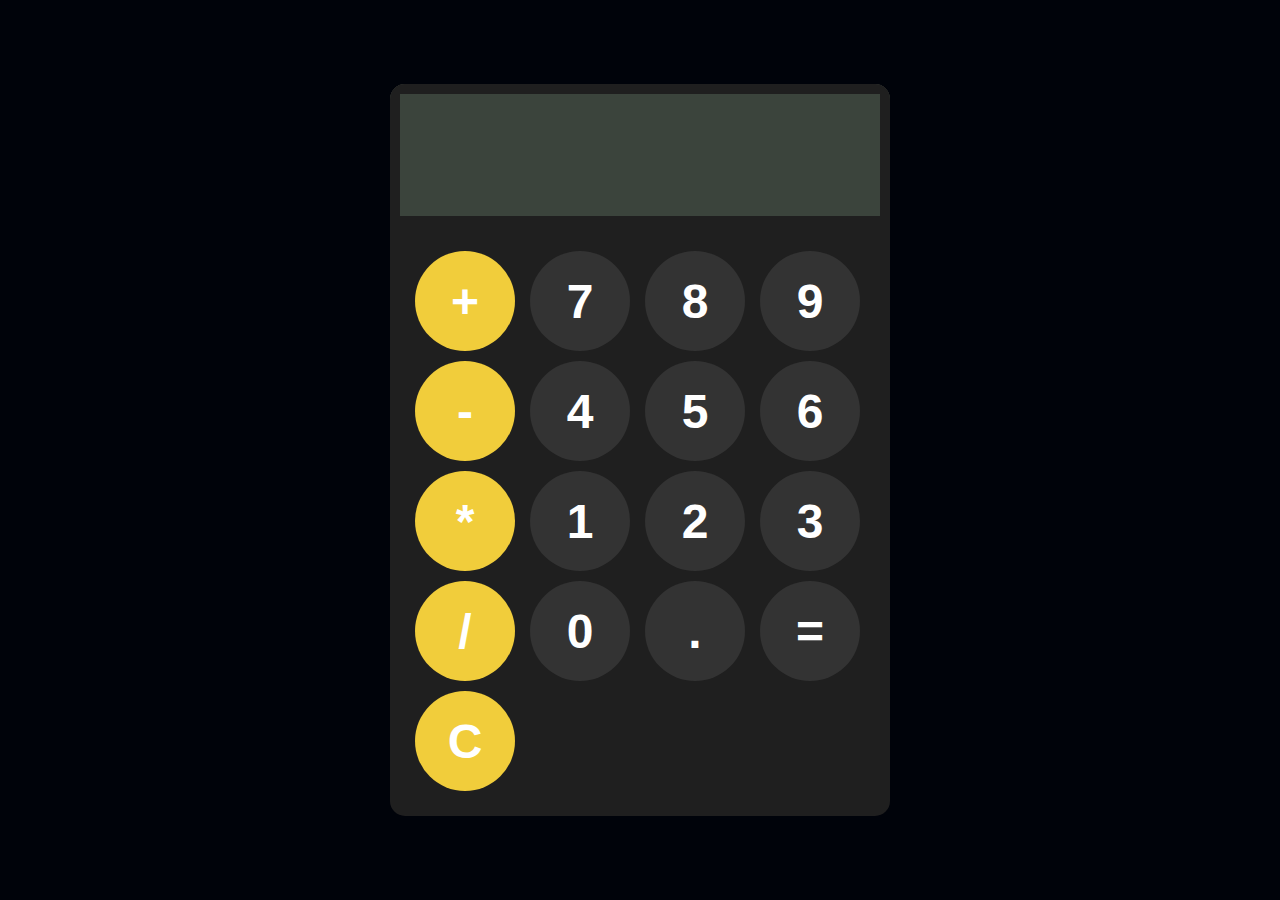
<file: calculator/index.html>
<!DOCTYPE html>
<html lang="en">

<head>
    <meta charset="UTF-8">
    <meta name="viewport" content="width=device-width, initial-scale=1.0">
    <title>Document</title>
    <link rel="stylesheet" href="styles.css">
</head>
<body>

    <div id="calculator">
        <input id="display" readonly>
        <div id="keys">
            <button onclick="appendToDisplay('+')" class="operator-btn"> +</button>
            <button onclick="appendToDisplay('7')"> 7</button>
            <button onclick="appendToDisplay('8')"> 8</button>
            <button onclick="appendToDisplay('9')"> 9</button>
            <button onclick="appendToDisplay('-')" class="operator-btn"> -</button>
            <button onclick="appendToDisplay('4')"> 4</button>
            <button onclick="appendToDisplay('5')"> 5</button>
            <button onclick="appendToDisplay('6')"> 6</button>
            <button onclick="appendToDisplay('*')" class="operator-btn"> *</button>
            <button onclick="appendToDisplay('1')"> 1</button>
            <button onclick="appendToDisplay('2')"> 2</button>
            <button onclick="appendToDisplay('3')"> 3</button>
            <button onclick="appendToDisplay('/')" class="operator-btn"> /</button>
            <button onclick="appendToDisplay('0')"> 0</button>
            <button onclick="appendToDisplay('.')"> .</button>
            <button onclick="calculate()">=</button>
            <button onclick="clearDisplay()" class="operator-c">C</button>
        </div>
    </div>

    <script src = "index.js"></script>
</body>
</html>
</file>
<file: calculator/styles.css>
body{
    margin: 0;
    display: flex;
    justify-content: center;
    align-items: center;
    height: 100vh;
    background-color: hsl(225, 100%, 2%);
}
#calculator{
    font-family: Arial, sans-serif;
    background-color: hsl(0, 0%, 12%);
    border-radius: 15px;
    max-width: 500px;
    overflow: hidden;

}
#display{
    width: 90%;
    padding: 15px;
    font-size: 5rem;
    text-align: right;
    color: white;
    border: 10px solid hsl(0, 0%, 12%);
    background-color: hsl(127, 7%, 25%);
}
#keys{
    display: grid;
    grid-template-columns: repeat(4, 1fr);
    gap: 10px;
    padding: 25px;
}

button{
    width: 100px;
    height: 100px;
    border-radius: 50px;
    border: none;
    background-color: #333;
    color: white;
    font-size: 3rem;
    font-weight: bold;
    cursor: pointer; 
}
button:hover{
    background-color: hsl(199, 61%, 30%);
}
button:active{
    background-color: hsl(75, 70%, 52%);
}
.operator-btn{
    background-color: hsl(48, 87%, 59%);
}
.operator-btn:hover{
    background-color: hsl(55, 87%, 70%);
}
.operator-btn:active{
    background-color: hsl(75, 70%, 52%);
}
.operator-c{
    background-color: hsl(48, 87%, 59%);
}
.operator-c:hover{
    background-color: hsl(29, 88%, 53%);
}
.operator-c:active{
    background-color: hsl(0, 83%, 54%);
}
</file>
